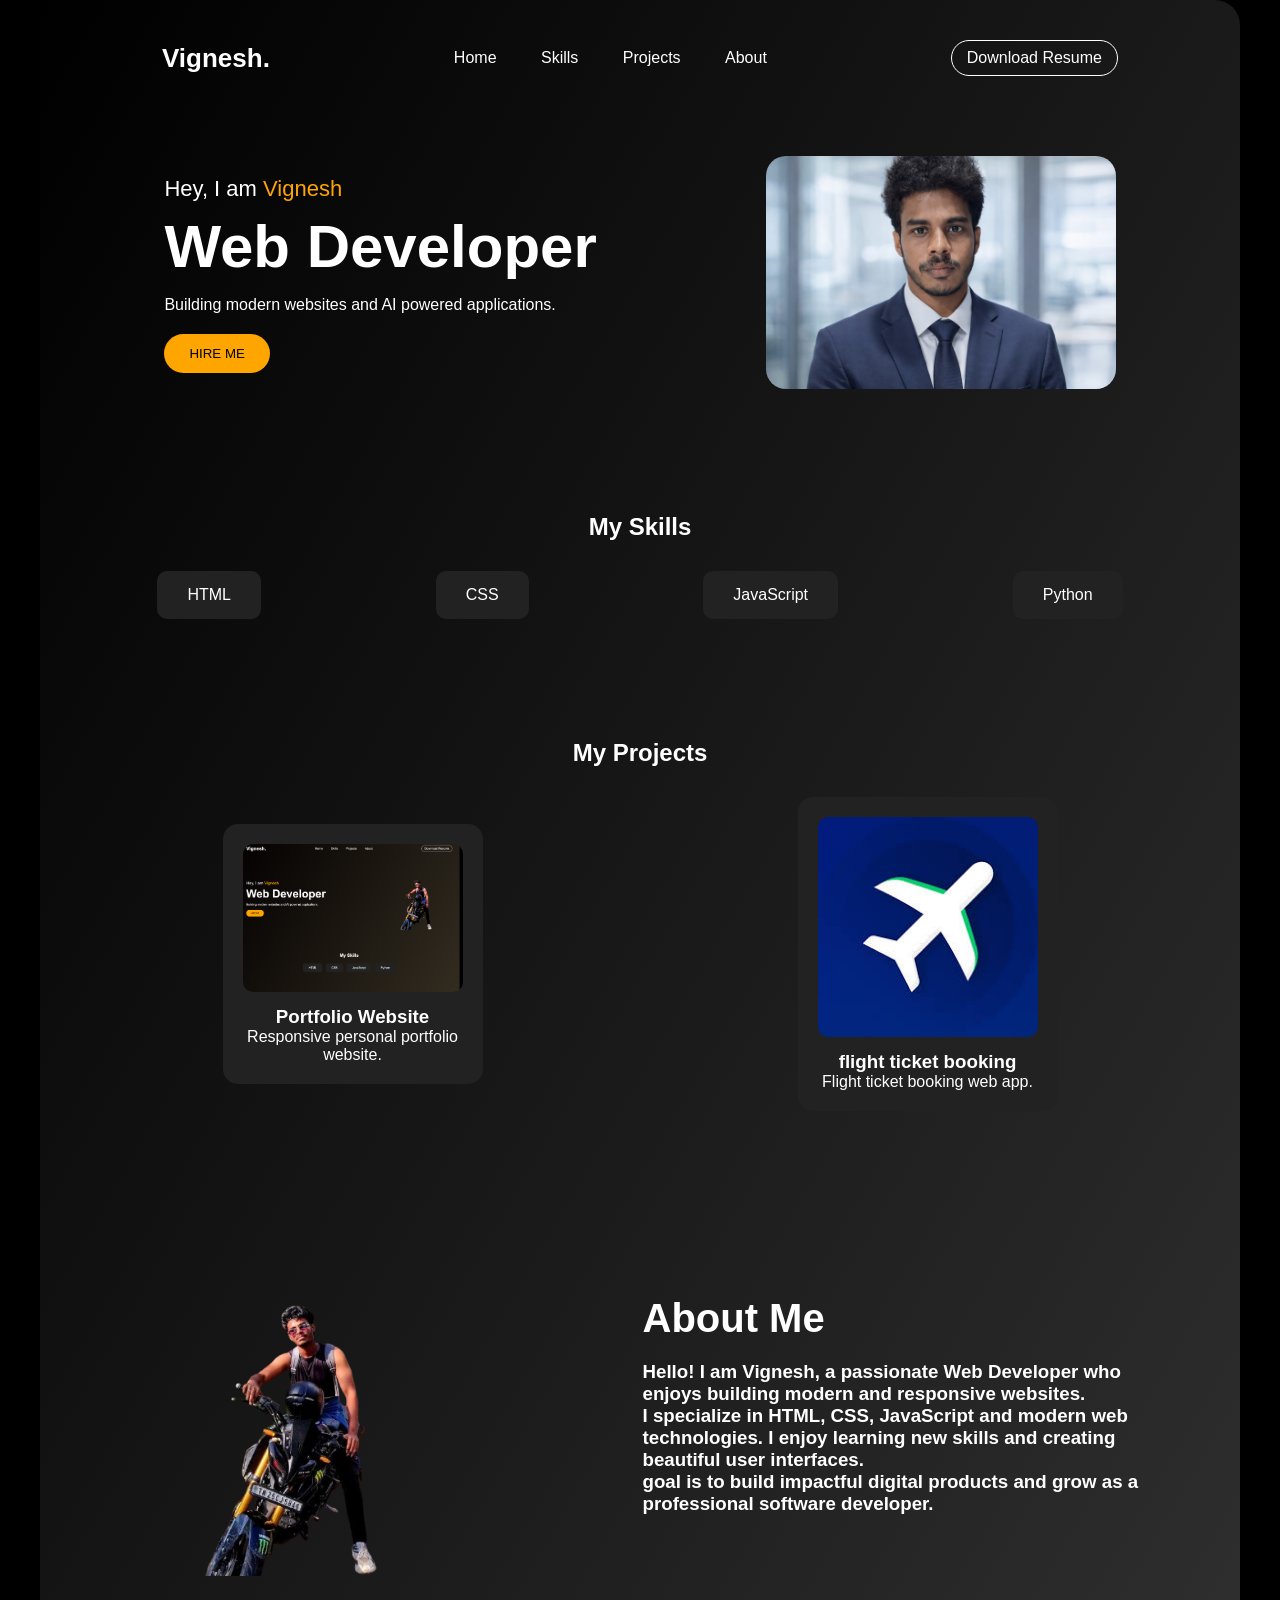
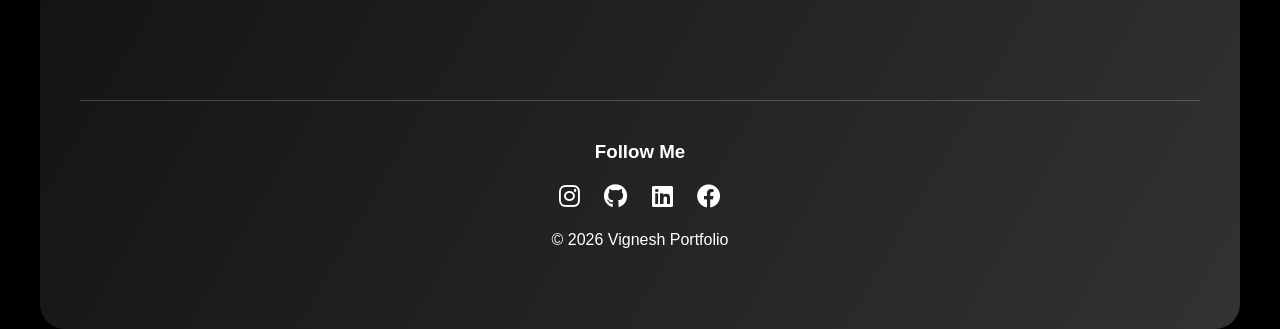
<file: index.html>
<!DOCTYPE html>
<html lang="en">

<head>

<meta charset="UTF-8">
<meta name="viewport" content="width=device-width, initial-scale=1.0">

<title>Vignesh Portfolio</title>

<link rel="stylesheet" href="port.css">

<link rel="stylesheet"
href="https://cdnjs.cloudflare.com/ajax/libs/font-awesome/6.0.0/css/all.min.css">

</head>

<body>
    

<div class="container">

<header>

<h2 class="logo">Vignesh.</h2>

<nav>
<a href="#">Home</a>
<a href="#skills">Skills</a>
<a href="#projects">Projects</a>
<a href="#about">About</a>
</nav>


<a href="VIGNESH S resume.pdf" class="resume">Download Resume</a>

</header>


<section class="hero">

<div class="hero-left">

<p class="intro">Hey, I am <span>Vignesh</span></p>

<h1>Web Developer</h1>

<p class="desc">
Building modern websites and AI powered applications.
</p>
<button class="hire">HIRE ME</button>
</div>

<div class="hero-right">

<img src="hero.png" class="hero-img">

</div>

</section>

<section class="skills-section" id="skills">

<h2>My Skills</h2>

<div class="skills">

<div class="skill-card">HTML</div>
<div class="skill-card">CSS</div>
<div class="skill-card">JavaScript</div>
<div class="skill-card">Python</div>

</div>

</section>

<section class="projects" id="projects">

<h2>My Projects</h2>

<div class="project-container">

<div class="project-card">

<img src="i1.png">

<h3>Portfolio Website</h3>

<p>Responsive personal portfolio website.</p>

</div>

<div class="project-card">
<a href="airline_booking_system"></a>
<img src="i.jpeg">
</a>
<h3>flight ticket booking</h3>

<p>Flight ticket booking web app.</p>

</div>

</div>

</section>

<section class="about" id="about">

<div class="about-img">

<img src="p1.png">

</div>

<div class="about-text">

<h2>About Me</h2>

<p>
<B><h3>
Hello! I am Vignesh, a passionate Web Developer who enjoys building
modern and responsive websites.</b></br></h3>
<p>                                                             </p>
<h3>
I specialize in HTML, CSS, JavaScript and modern web technologies.
I enjoy learning new skills and creating beautiful user interfaces.</h3>    
<p>                                                             </p><h3
<B> goal is to build impactful digital products and grow as a
professional software developer.
</B></h3>
</p>

</div>

</section>


<footer>

<h3>Follow Me</h3>

<div class="social">

<a href="https://www.instagram.com/vigneshs103/"><i class="fab fa-instagram"></i></a>
<a href="https://github.com/vigneshs-gif"><i class="fab fa-github"></i></a>
<a href="https://www.linkedin.com/in/vignesh-s-0b5a0b24b/"><i class="fab fa-linkedin"></i></a>
<a href="https://www.facebook.com/vignesh.s.754"><i class="fab fa-facebook"></i></a>

</div>

<p>© 2026 Vignesh Portfolio</p>

</footer>

</div>

</body>

</html>
</file>
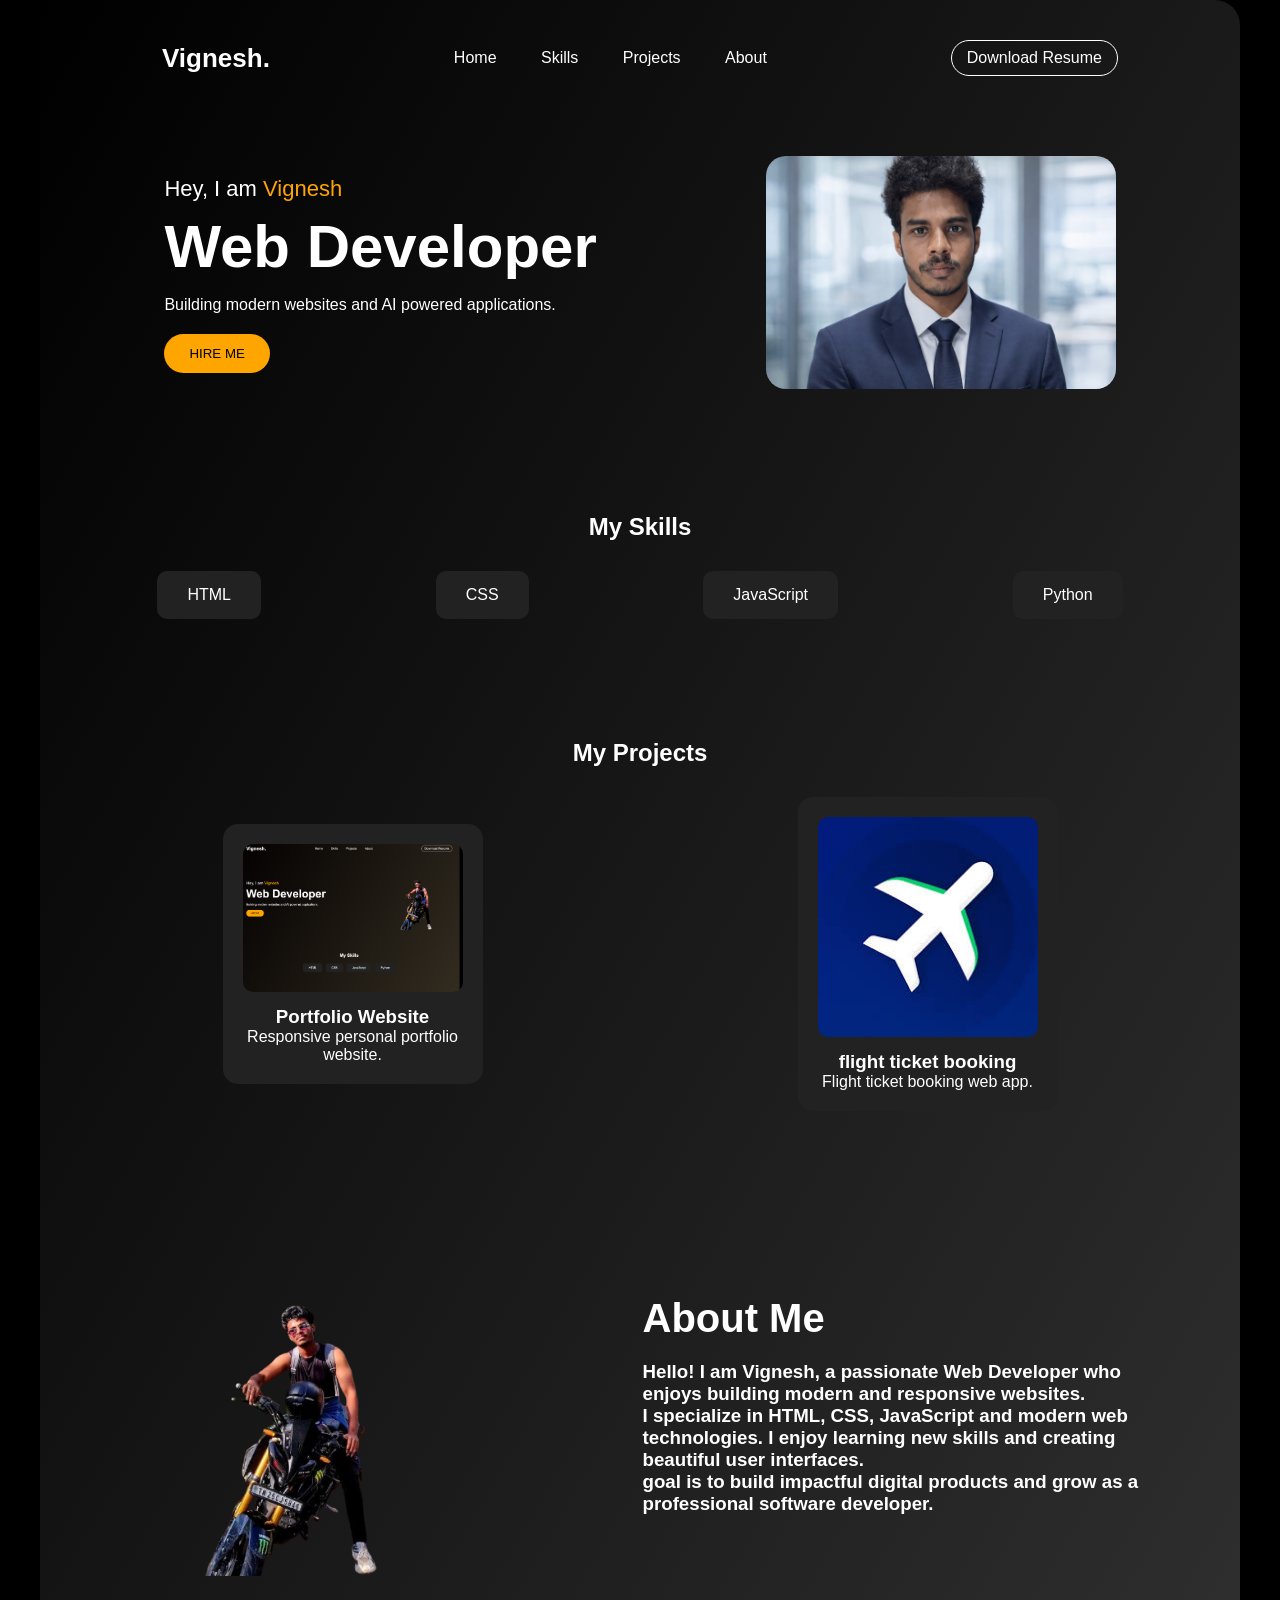
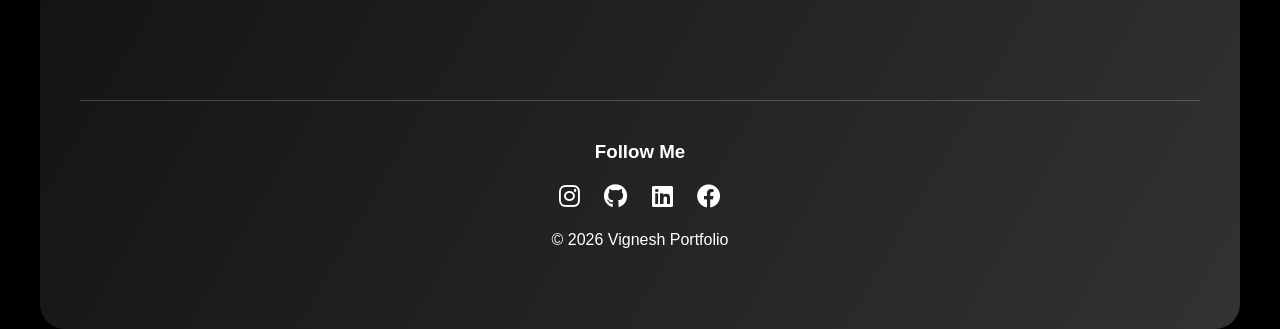
<file: port.html>
<!DOCTYPE html>
<html lang="en">

<head>

<meta charset="UTF-8">
<meta name="viewport" content="width=device-width, initial-scale=1.0">

<title>Vignesh Portfolio</title>

<link rel="stylesheet" href="port.css">

<link rel="stylesheet"
href="https://cdnjs.cloudflare.com/ajax/libs/font-awesome/6.0.0/css/all.min.css">

</head>

<body>
    

<div class="container">

<header>

<h2 class="logo">Vignesh.</h2>

<nav>
<a href="#">Home</a>
<a href="#skills">Skills</a>
<a href="#projects">Projects</a>
<a href="#about">About</a>
</nav>


<a href="VIGNESH S resume.pdf" class="resume">Download Resume</a>

</header>


<section class="hero">

<div class="hero-left">

<p class="intro">Hey, I am <span>Vignesh</span></p>

<h1>Web Developer</h1>

<p class="desc">
Building modern websites and AI powered applications.
</p>
<button class="hire">HIRE ME</button>
</div>

<div class="hero-right">

<img src="hero.png" class="hero-img">

</div>

</section>

<section class="skills-section" id="skills">

<h2>My Skills</h2>

<div class="skills">

<div class="skill-card">HTML</div>
<div class="skill-card">CSS</div>
<div class="skill-card">JavaScript</div>
<div class="skill-card">Python</div>

</div>

</section>

<section class="projects" id="projects">

<h2>My Projects</h2>

<div class="project-container">

<div class="project-card">

<img src="i1.png">

<h3>Portfolio Website</h3>

<p>Responsive personal portfolio website.</p>

</div>

<div class="project-card">
<a href="airline_booking_system"></a>
<img src="i.jpeg">
</a>
<h3>flight ticket booking</h3>

<p>Flight ticket booking web app.</p>

</div>

</div>

</section>

<section class="about" id="about">

<div class="about-img">

<img src="p1.png">

</div>

<div class="about-text">

<h2>About Me</h2>

<p>
<B><h3>
Hello! I am Vignesh, a passionate Web Developer who enjoys building
modern and responsive websites.</b></br></h3>
<p>                                                             </p>
<h3>
I specialize in HTML, CSS, JavaScript and modern web technologies.
I enjoy learning new skills and creating beautiful user interfaces.</h3>    
<p>                                                             </p><h3
<B> goal is to build impactful digital products and grow as a
professional software developer.
</B></h3>
</p>

</div>

</section>


<footer>

<h3>Follow Me</h3>

<div class="social">

<a href="https://www.instagram.com/vigneshs103/"><i class="fab fa-instagram"></i></a>
<a href="https://github.com/vigneshs-gif"><i class="fab fa-github"></i></a>
<a href="https://www.linkedin.com/in/vignesh-s-0b5a0b24b/"><i class="fab fa-linkedin"></i></a>
<a href="https://www.facebook.com/vignesh.s.754"><i class="fab fa-facebook"></i></a>

</div>

<p>© 2026 Vignesh Portfolio</p>

</footer>

</div>

</body>

</html>
</file>
<file: port.css>
*{
margin:0;
padding:0;
box-sizing:border-box;
font-family:Arial;
margin: auto;
}

body{
background:rgb(0, 0, 0);
color:white;
}



.container{
width:1200px;
margin:auto;
padding:40px;
background:linear-gradient(120deg,#000000,#333232);
border-radius:25px;
}



header{
display:flex;
justify-content:space-between;
align-items:center;
margin-bottom:80px;
}

.logo{
font-size:26px;
font-weight:bold;
}

nav a{
margin:0 20px;
color:white;
text-decoration:none;
}

nav a:hover{
color:orange;
}

.resume{
border:1px solid white;
padding:8px 15px;
border-radius:20px;
text-decoration:none;
color:white;
}


.hero{
display:flex;
justify-content:space-between;
align-items:center;
margin-bottom:120px;
}

.hero-left{
max-width:500px;
}

.intro{
font-size:22px;
margin-bottom:10px;
}

.intro span{
color:orange;
}

.hero-left h1{
font-size:60px;
margin-bottom:15px;
}

.desc{
margin-top:10px;
}

.hire{
background:orange;
border:none;
padding:12px 25px;
border-radius:25px;
margin-top:20px;
cursor:pointer;
}

.hero-img{
width:350px;
border-radius:20px;
transition: cubic-bezier(0.895, 0.03, 0.685, 0.22);
}


.skills-section{
text-align:center;
margin-bottom:120px;
}

.skills{
display:flex;
justify-content:center;
gap:20px;
flex-wrap:wrap;
margin-top:30px;
}

.skill-card{
background:#222;
padding:15px 30px;
border-radius:10px;
transition:0.3s;
}

.skill-card:hover{
background:orange;
transform:scale(1.1);
}


.projects{
text-align:center;
margin-bottom:120px;
}

.project-container{
display:flex;
gap:30px;
justify-content:center;
flex-wrap:wrap;
margin-top:30px;
}

.project-card{
background:#222;
padding:20px;
border-radius:15px;
width:260px;
transition:0.3s;
}

.project-card img{
width:100%;
border-radius:10px;
margin-bottom:10px;
}

.project-card:hover{
transform:translateY(-10px);
background:#333;
}

.about{
display:flex;
align-items:center;
justify-content:space-between;
gap:40px;
margin-bottom:120px;
}

.about-img img{
width:350px;
border-radius:20px;
transition:0.6s;
}

.about-img img:hover{
transform:scale(1.08);
}

.about-text{
max-width:500px;
}

.about-text h2{
font-size:40px;
margin-bottom:20px;
}


footer{
text-align:center;
padding:40px 0;
border-top:1px solid rgba(255,255,255,0.2);
}

.social{
margin:20px 0;
}

.social a{
color:white;
font-size:24px;
margin:0 10px;
transition:0.3s;
}

.social a:hover{
color:orange;
transform:scale(1.2);
}
</file>
